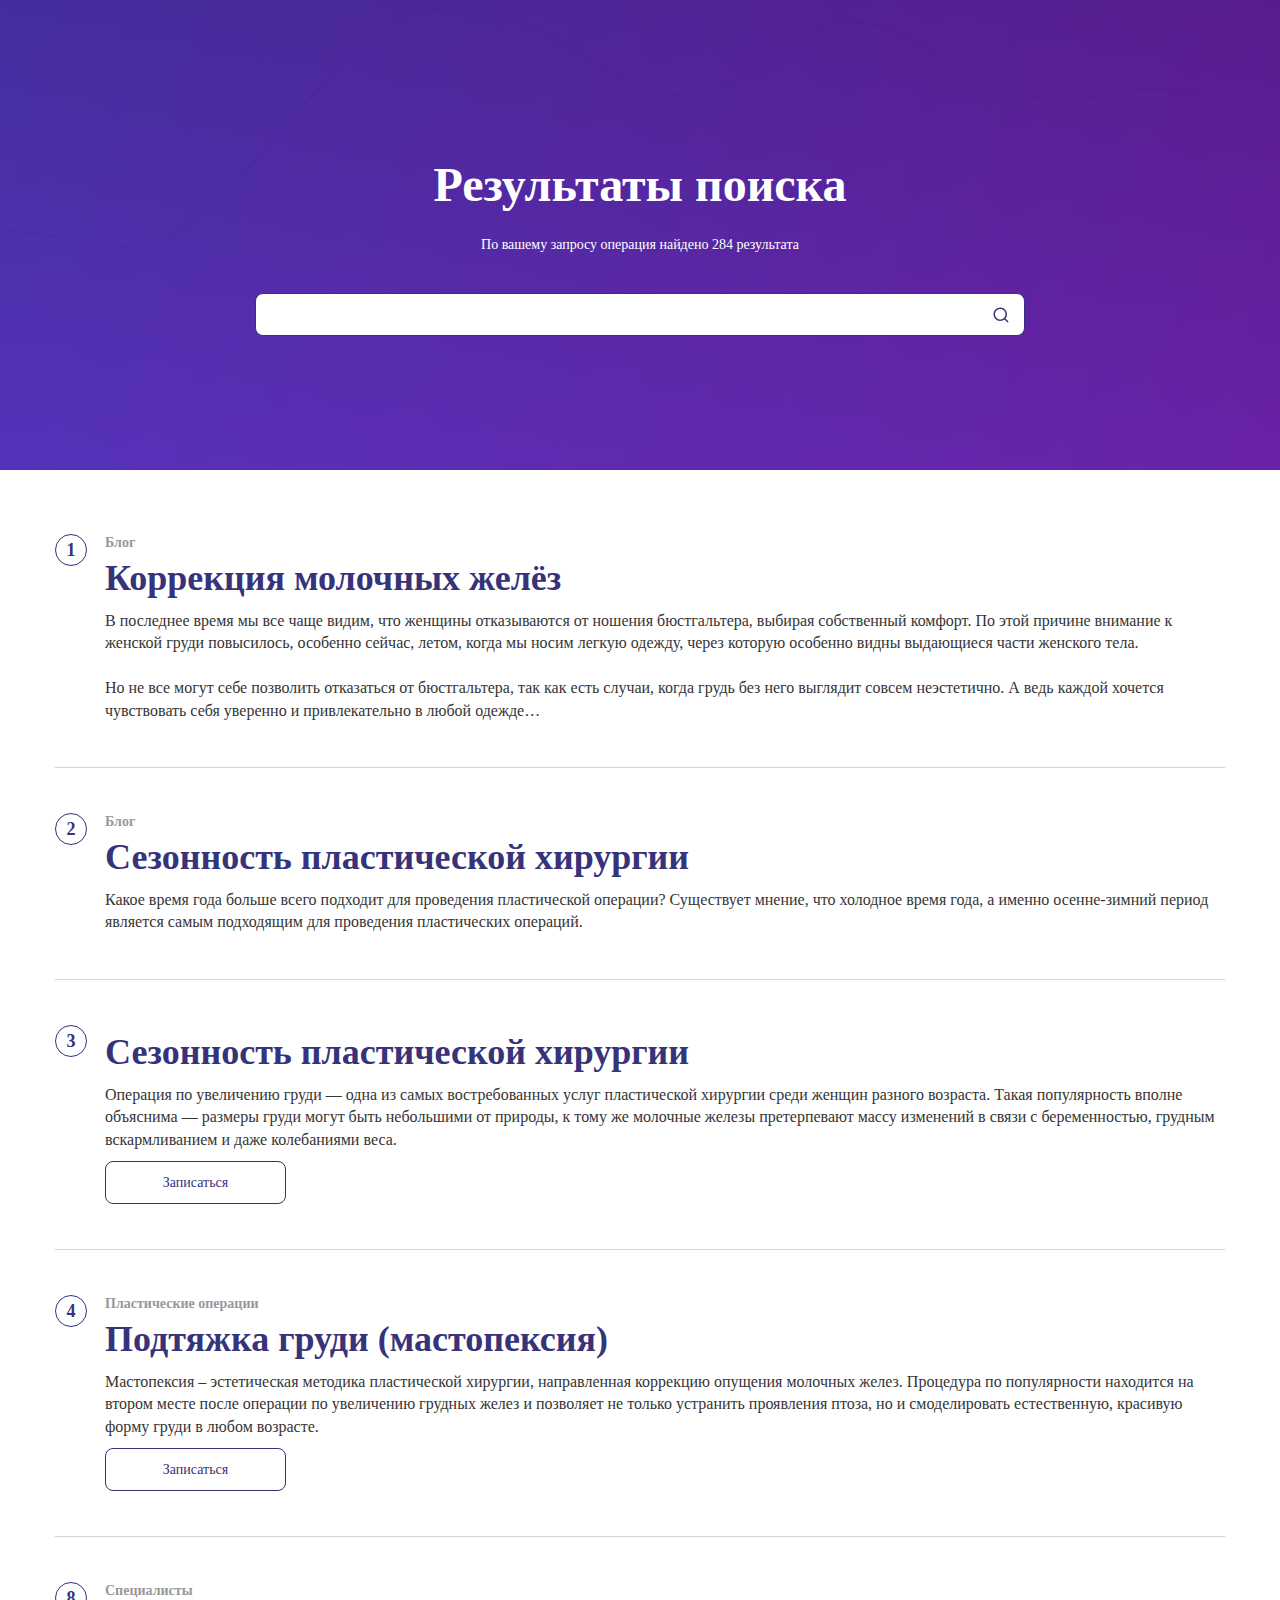
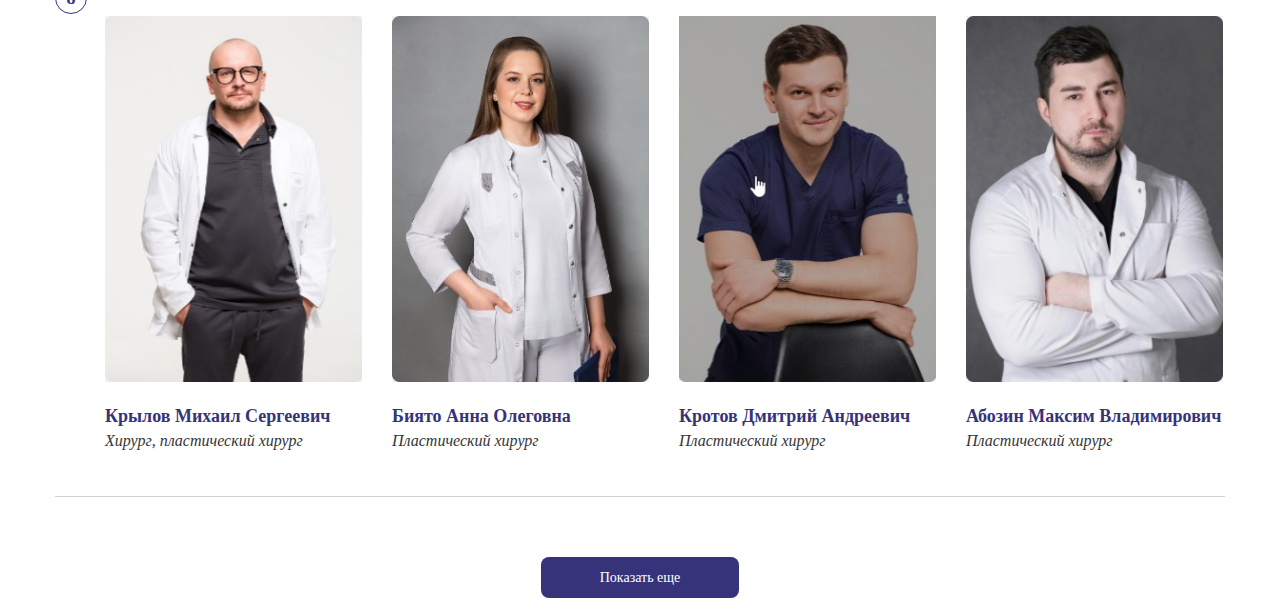
<file: index.html>
<!DOCTYPE html>
<html lang="en">

<head>
    <meta charset="UTF-8">
    <meta name="color-scheme" content="only light">
    <meta http-equiv="X-UA-Compatible" content="IE=edge">
    <meta name="viewport" content="width=device-width,initial-scale=1">
    <title>Результаты поиска</title>
    <!-- <script src="https://cdn.jsdelivr.net/npm/jquery@3.5.1/dist/jquery.min.js"></script> -->
    <!-- <script src="https://cdn.jsdelivr.net/gh/fancyapps/fancybox@3.5.7/dist/jquery.fancybox.min.js"></script> -->
    <!-- <link rel="stylesheet" href="https://cdn.jsdelivr.net/gh/fancyapps/fancybox@3.5.7/dist/jquery.fancybox.min.css"> -->
<script defer="defer" src="./assets/scripts/main.js"></script><link href="./assets/styles/main..css" rel="stylesheet"></head>

<body>

    <main class="search-page">
       <section class="search-page__head">
           <div class="container">
               <div class="search-page__head__breadcrumps-wrap"></div>
               <div class="search-page__head__wrap">
                   <h1 class="search-page__head__header">Результаты поиска</h1>
                   <span class="search-page__head__desc">
                    По вашему запросу операция найдено 284 результата
                   </span>
                   <form action="" class="search-page__head__form">
                       <input type="text" class="search-page__head__search">
                       <button type="submit" class="search-page__head__form__submit"><img src="assets/img/search..svg" alt=""></button>
                       <!-- <ul class="search-page__head__form__list">
                           <li class="search-page__head__form__list__item"><a href="#">Биоревитализация результат</a></li>
                           <li class="search-page__head__form__list__item"><a href="#">Биоревитализация фото до и после</a></li>
                           <li class="search-page__head__form__list__item"><a href="#">Биоревитализация фото</a></li>
                           <li class="search-page__head__form__list__item"><a href="#">Биоревитализация стоимость</a></li>
                           <li class="search-page__head__form__list__item"><a href="#">Биоревитализация цены</a></li>
                           <li class="search-page__head__form__list__item"><a href="#">Биоревитализация отзывы</a></li>
                           <li class="search-page__head__form__list__item"><a href="#">Биоревитализация</a></li>
                       </ul> -->
                    </form>
               </div>
           </div>
       </section>
       <section class="search-page__body">
           <div class="container">
               <ul class="search-page__body__list">
                   <li class="search-page__body__list__item">
                       <span class="search-page__body__list__item__num">1</span>
                       <div class="search-page__body__list__item__wrap">
                           <span class="search-page__body__list__item__wrap__section">Блог</span>
                           <span class="search-page__body__list__item__wrap__name">Коррекция молочных желёз</span>
                           <p class="search-page__body__list__item__wrap__desc">
                            В последнее время мы все чаще видим, что женщины отказываются от ношения бюстгальтера, выбирая собственный комфорт. По этой причине внимание к женской груди повысилось, особенно сейчас, летом, когда мы носим легкую одежду, через которую особенно видны выдающиеся части женского тела.
                            <br><br>
                            Но не все могут себе позволить отказаться от бюстгальтера, так как есть случаи, когда грудь без него выглядит совсем неэстетично. А ведь каждой хочется чувствовать себя уверенно и привлекательно в любой одежде…                               
                           </p>
                       </div>
                   </li>
                   <li class="search-page__body__list__item">
                    <span class="search-page__body__list__item__num">2</span>
                    <div class="search-page__body__list__item__wrap">
                        <span class="search-page__body__list__item__wrap__section">Блог</span>
                        <span class="search-page__body__list__item__wrap__name">
                            Сезонность пластической хирургии
                        </span>
                        <p class="search-page__body__list__item__wrap__desc">
                            Какое время года больше всего подходит для проведения пластической операции? Существует мнение, что холодное время года, а именно осенне-зимний период является самым подходящим для проведения пластических операций.
                        </p>
                    </div>
                </li>
                <li class="search-page__body__list__item">
                    <span class="search-page__body__list__item__num">3</span>
                    <div class="search-page__body__list__item__wrap">
                        <span class="search-page__body__list__item__wrap__section"></span>
                        <span class="search-page__body__list__item__wrap__name">
                            Сезонность пластической хирургии
                        </span>
                        <p class="search-page__body__list__item__wrap__desc">
                            Операция по увеличению груди — одна из самых востребованных услуг пластической хирургии среди женщин разного возраста. Такая популярность вполне объяснима — размеры груди могут быть небольшими от природы, к тому же молочные железы претерпевают массу изменений в связи с беременностью, грудным вскармливанием и даже колебаниями веса.                             
                        </p>
                        <a href="#" class="search-page__body__list__item__wrap__link">Записаться</a>
                    </div>
                </li>
                <li class="search-page__body__list__item">
                    <span class="search-page__body__list__item__num">4</span>
                    <div class="search-page__body__list__item__wrap">
                        <span class="search-page__body__list__item__wrap__section">Пластические операции</span>
                        <span class="search-page__body__list__item__wrap__name">
                            Подтяжка груди (мастопексия)
                        </span>
                        <p class="search-page__body__list__item__wrap__desc">
                            Мастопексия – эстетическая методика пластической хирургии, направленная коррекцию опущения молочных желез. Процедура по популярности находится на втором месте после операции по увеличению грудных желез и позволяет не только устранить проявления птоза, но и смоделировать естественную, красивую форму груди в любом возрасте.
                        </p>
                        <a href="#" class="search-page__body__list__item__wrap__link">Записаться</a>
                    </div>
                </li>
                <li class="search-page__body__list__item">
                    <span class="search-page__body__list__item__num">8</span>
                    <div class="search-page__body__list__item__wrap">
                        <span class="search-page__body__list__item__wrap__section">Специалисты</span>
                        <ul class="search-page__body__list__item__wrap__list">
                            <li class="search-page__body__list__item__wrap__list__item">
                                <a class="search-page__body__list__item__wrap__list__item__link" href="#">
                                    <div class="search-page__body__list__item__wrap__list__item__overlay"></div>
                                    <img src="assets/img/item1..jpg" alt="">
                                    <span class="search-page__body__list__item__wrap__list__item__header">Крылов Михаил Сергеевич</span>
                                    <span class="search-page__body__list__item__wrap__list__item__desc">Хирург, пластический хирург</span>
                                </a>
                            </li>
                            <li class="search-page__body__list__item__wrap__list__item">
                                <a class="search-page__body__list__item__wrap__list__item__link" href="#">
                                    <div class="search-page__body__list__item__wrap__list__item__overlay"></div>
                                    <img src="assets/img/item2..jpg" alt="">
                                    <span class="search-page__body__list__item__wrap__list__item__header">Биято Анна Олеговна</span>
                                    <span class="search-page__body__list__item__wrap__list__item__desc">Пластический хирург</span>
                                </a>
                            </li>
                            <li class="search-page__body__list__item__wrap__list__item">
                                <a class="search-page__body__list__item__wrap__list__item__link" href="#">
                                    <div class="search-page__body__list__item__wrap__list__item__overlay"></div>
                                    <img src="assets/img/item3..jpg" alt="">
                                    <span class="search-page__body__list__item__wrap__list__item__header">Кротов Дмитрий Андреевич</span>
                                    <span class="search-page__body__list__item__wrap__list__item__desc">Пластический хирург</span>
                                </a>
                            </li>
                            <li class="search-page__body__list__item__wrap__list__item">
                                <a class="search-page__body__list__item__wrap__list__item__link" href="#">
                                    <div class="search-page__body__list__item__wrap__list__item__overlay"></div>
                                    <img src="assets/img/item4..jpg" alt="">
                                    <span class="search-page__body__list__item__wrap__list__item__header">Абозин Максим Владимирович</span>
                                    <span class="search-page__body__list__item__wrap__list__item__desc">Пластический хирург</span>
                                </a>
                            </li>
                        </ul>
                    </div>
                </li>
               </ul>
               <a href="#" class="show-more__link">Показать еще</a>
           </div>
       </section>
    </main>

</body>

</html>
</file>
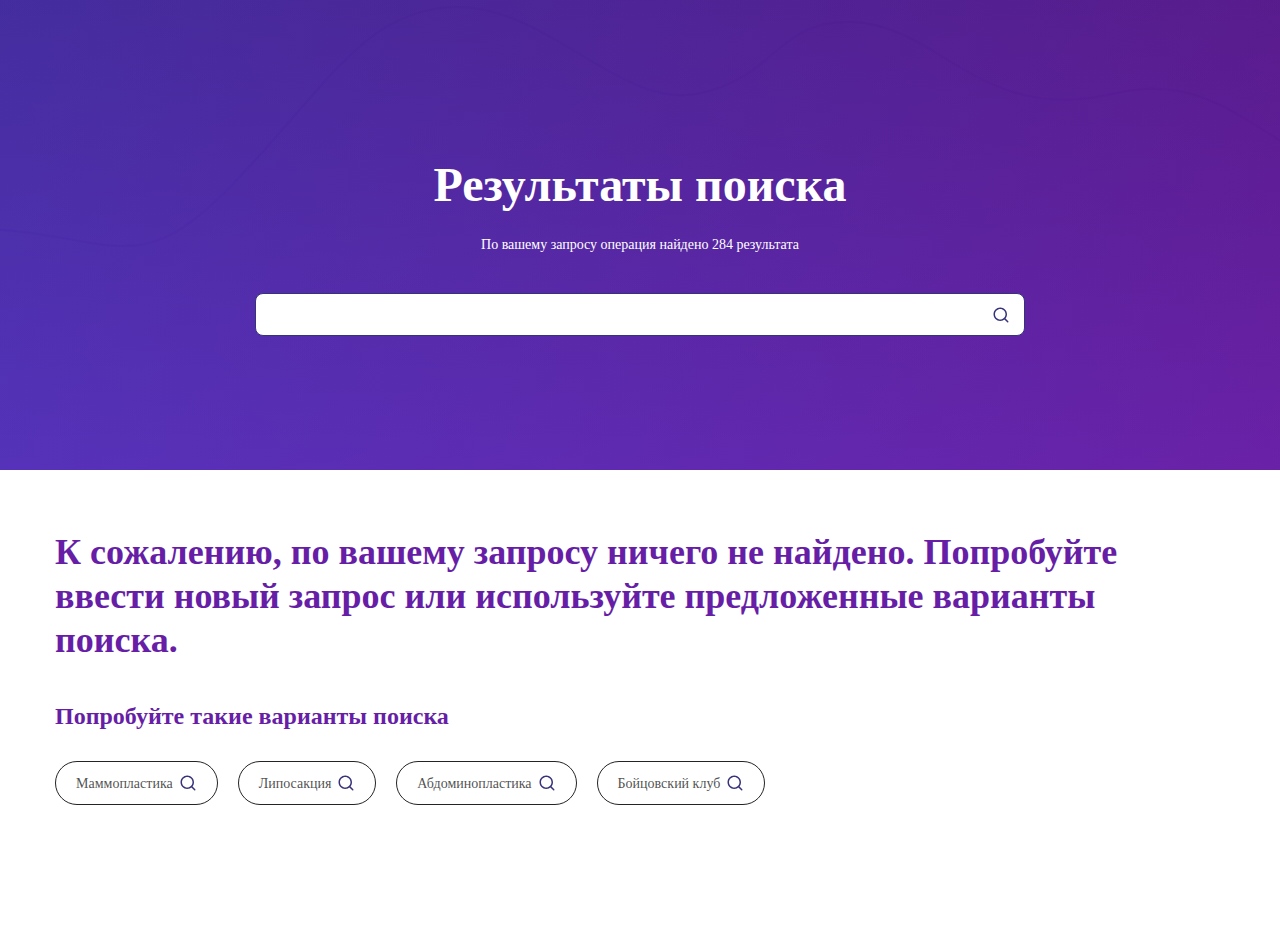
<file: empty.html>
<!DOCTYPE html>
<html lang="en">

<head>
    <meta charset="UTF-8">
    <meta name="color-scheme" content="only light">
    <meta http-equiv="X-UA-Compatible" content="IE=edge">
    <meta name="viewport" content="width=device-width,initial-scale=1">
    <title>Результаты поиска</title>
    <!-- <script src="https://cdn.jsdelivr.net/npm/jquery@3.5.1/dist/jquery.min.js"></script> -->
    <!-- <script src="https://cdn.jsdelivr.net/gh/fancyapps/fancybox@3.5.7/dist/jquery.fancybox.min.js"></script> -->
    <!-- <link rel="stylesheet" href="https://cdn.jsdelivr.net/gh/fancyapps/fancybox@3.5.7/dist/jquery.fancybox.min.css"> -->
<script defer="defer" src="./assets/scripts/main.js"></script><link href="./assets/styles/main..css" rel="stylesheet"></head>
<body>
    <main class="search-page">
        <section class="search-page__head">
            <div class="container">
                <div class="search-page__head__breadcrumps-wrap"></div>
                <div class="search-page__head__wrap">
                    <h1 class="search-page__head__header">Результаты поиска</h1>
                    <span class="search-page__head__desc">
                     По вашему запросу операция найдено 284 результата
                    </span>
                    <form action="" class="search-page__head__form">
                        <input type="text" class="search-page__head__search">
                        <button type="submit" class="search-page__head__form__submit"><img src="assets/img/search..svg" alt=""></button>
                        <!-- <ul class="search-page__head__form__list">
                            <li class="search-page__head__form__list__item"><a href="#">Биоревитализация результат</a></li>
                            <li class="search-page__head__form__list__item"><a href="#">Биоревитализация фото до и после</a></li>
                            <li class="search-page__head__form__list__item"><a href="#">Биоревитализация фото</a></li>
                            <li class="search-page__head__form__list__item"><a href="#">Биоревитализация стоимость</a></li>
                            <li class="search-page__head__form__list__item"><a href="#">Биоревитализация цены</a></li>
                            <li class="search-page__head__form__list__item"><a href="#">Биоревитализация отзывы</a></li>
                            <li class="search-page__head__form__list__item"><a href="#">Биоревитализация</a></li>
                        </ul> -->
                     </form>
                </div>
            </div>
        </section>
        <section class="empty">
            <div class="container">
                <span class="empty__desc">К сожалению, по вашему запросу ничего не найдено. Попробуйте ввести новый запрос или используйте предложенные варианты поиска.</span>
                <div class="empty__wrap">
                    <span class="empty__wrap__header">Попробуйте такие варианты поиска</span>
                    <ul class="empty__wrap__list">
                        <li class="empty__wrap__list__item">
                            <span class="empty__wrap__list__item__val">
Маммопластика
                            </span>
                            <img src="assets/img/search..svg" alt="">
                        </li>
                        <li class="empty__wrap__list__item">
                            <span class="empty__wrap__list__item__val">
Липосакция
                            </span>
                            <img src="assets/img/search..svg" alt="">
                        </li>
                        <li class="empty__wrap__list__item">
                            <span class="empty__wrap__list__item__val">
Абдоминопластика
                            </span>
                            <img src="assets/img/search..svg" alt="">
                        </li>
                        <li class="empty__wrap__list__item">
                            <span class="empty__wrap__list__item__val">
Бойцовский клуб
                            </span>
                            <img src="assets/img/search..svg" alt="">
                        </li>
                    </ul>
                </div>
            </div>
        </section>
    </main>
</body>

</html>
</file>
